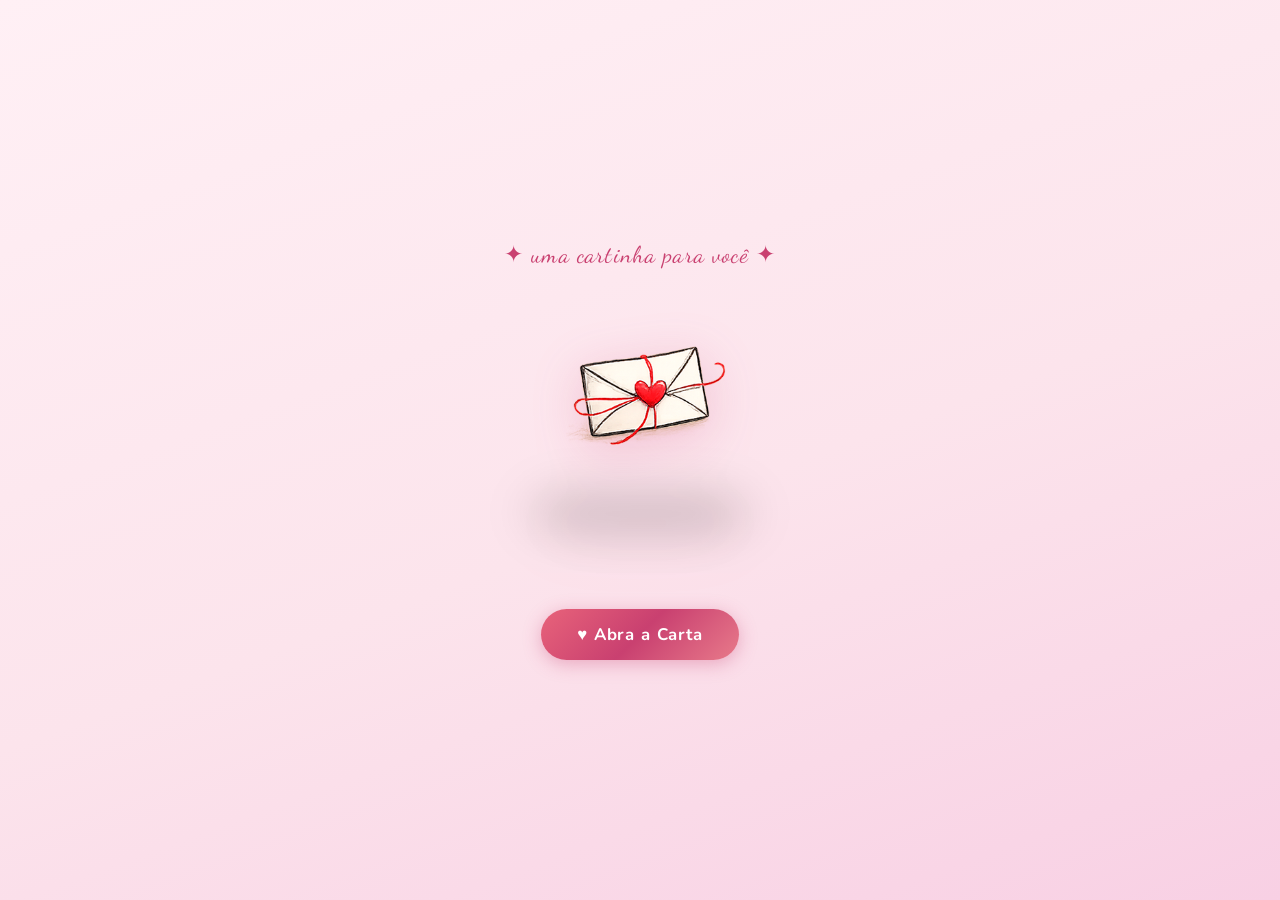
<file: index.html>
<!DOCTYPE html>
<html lang="pt-BR">
<head>
  <meta charset="UTF-8" />
  <meta name="viewport" content="width=device-width, initial-scale=1.0" />
  <title>For u ♥</title>
  <link rel="stylesheet" href="estilo.css" />
  <link rel="preconnect" href="https://fonts.googleapis.com">
  <link href="https://fonts.googleapis.com/css2?family=Dancing+Script:wght@600&family=Nunito:wght@400;600;700&family=Poppins:wght@400;600;700&display=swap" rel="stylesheet">
</head>
<body>

  <div class="coracoes-bg" id="coracesBg"></div>

  <div class="container">
    <p class="titulo-fofo">✦ uma cartinha para você ✦</p>

    <div class="envelope-img-area">
      <img
        src="envelope.png"
        alt="Envelope"
        class="envelope-img"
        onerror="this.closest('.envelope-img-area').style.display='none'"
      />
    </div>

    <button class="btn" id="btn" onclick="abrirCarta()">
      <span class="btn-shimmer"></span>
      <span class="btn-text">♥ Abra a Carta</span>
    </button>
  </div>

  <div class="carta-overlay" id="cartaOverlay" onclick="fecharCarta()">
    <div class="carta-conteudo" id="cartaConteudo" onclick="event.stopPropagation()">

      <div class="livro-nav">
        <button class="seta seta-esq" id="setaEsq" onclick="trocarPagina(-1)" disabled>&#10094;</button>

        <div class="livro" id="livro">
          <div class="palco">
            <div class="pagina-slot" id="paginaSlot">
              <img src="pagina1.png" alt="Página 1"
                class="pagina pagina-item"
                onerror="this.dataset.broken='1'; this.style.display='none'" />
              <img src="pagina2.png" alt="Página 2"
                class="pagina pagina-item"
                style="display:none"
                onerror="this.dataset.broken='1'; this.style.display='none'" />
              <img src="pagina3.png" alt="Página 3"
                class="pagina pagina-item"
                style="display:none"
                onerror="this.dataset.broken='1'; this.style.display='none'" />
              <div class="spotify-overlay" id="spotifyOverlay" style="display:none">
                <iframe
                  data-testid="embed-iframe"
                  style="border-radius:12px"
                  src="https://open.spotify.com/embed/track/68eBEUfmUZ3GKC4w1xkOWP?utm_source=generator&theme=0"
                  width="100%" height="100" frameBorder="0"
                  allowfullscreen=""
                  allow="autoplay; clipboard-write; encrypted-media; fullscreen; picture-in-picture"
                  loading="lazy">
                </iframe>
                <iframe
                  data-testid="embed-iframe"
                  style="border-radius:12px"
                  src="https://open.spotify.com/embed/track/5ITV0zqzjOYfFWpW0xBmRa?utm_source=generator"
                  width="100%" height="100" frameBorder="0"
                  allowfullscreen=""
                  allow="autoplay; clipboard-write; encrypted-media; fullscreen; picture-in-picture"
                  loading="lazy">
                </iframe>
                <iframe
                  data-testid="embed-iframe"
                  style="border-radius:12px"
                  src="https://open.spotify.com/embed/track/7yNf9YjeO5JXUE3JEBgnYc?utm_source=generator&theme=0"
                  width="100%" height="100" frameBorder="0"
                  allowfullscreen=""
                  allow="autoplay; clipboard-write; encrypted-media; fullscreen; picture-in-picture"
                  loading="lazy">
                </iframe>
                <iframe
                  data-testid="embed-iframe"
                  style="border-radius:12px"
                  src="https://open.spotify.com/embed/track/7KA4W4McWYRpgf0fWsJZWB?utm_source=generator&theme=0"
                  width="100%" height="100" frameBorder="0"
                  allowfullscreen=""
                  allow="autoplay; clipboard-write; encrypted-media; fullscreen; picture-in-picture"
                  loading="lazy">
                </iframe>
                <p class="texto-fim-pagina">Feliz dia dos "namorados" sz ♥</p>
              </div>
            </div>
          </div>
        </div>

        <button class="seta seta-dir" id="setaDir" onclick="trocarPagina(1)">&#10095;</button>
      </div>

      <div class="dots-nav" id="dotsNav">
        <span class="dot ativo" onclick="irParaPagina(0)"></span>
        <span class="dot"       onclick="irParaPagina(1)"></span>
        <span class="dot"       onclick="irParaPagina(2)"></span>
      </div>

      <button class="btn-fechar" onclick="fecharCarta()">✕</button>
    </div>
  </div>

  <script>
    /* ── Corações flutuantes no fundo ── */
    (function criarCoracoes() {
      const simbolos = ['♥', '♡', '✦', '✧', '✿', '˚', '·', '❀'];
      const bg = document.getElementById('coracesBg');
      for (let i = 0; i < 22; i++) {
        const c = document.createElement('span');
        c.className = 'coracao';
        c.textContent = simbolos[Math.floor(Math.random() * simbolos.length)];
        c.style.left              = (Math.random() * 100) + 'vw';
        c.style.fontSize          = (Math.random() * 16 + 7) + 'px';
        c.style.animationDuration = (Math.random() * 12 + 9) + 's';
        c.style.animationDelay    = (Math.random() * 14) + 's';
        c.style.opacity           = (Math.random() * 0.35 + 0.15).toFixed(2);
        bg.appendChild(c);
      }
    })();

    /* ── Explosão de partículas ── */
    function explosaoFaiscas() {
      const cores = ['#e8637a', '#f48fb1', '#ffffff', '#ffcdd2', '#f06292', '#fce4ec'];
      const cx = window.innerWidth  / 2;
      const cy = window.innerHeight / 2;
      for (let i = 0; i < 28; i++) {
        const f = document.createElement('div');
        f.className = 'faisca';
        const angulo = (i / 28) * 360 + Math.random() * 13;
        const dist   = Math.random() * 140 + 60;
        f.style.left       = cx + 'px';
        f.style.top        = cy + 'px';
        f.style.background = cores[Math.floor(Math.random() * cores.length)];
        f.style.width      = (Math.random() * 9 + 4) + 'px';
        f.style.height     = f.style.width;
        f.style.setProperty('--dx', (Math.cos(angulo * Math.PI / 180) * dist) + 'px');
        f.style.setProperty('--dy', (Math.sin(angulo * Math.PI / 180) * dist) + 'px');
        f.style.animationDuration = (Math.random() * 0.4 + 0.5) + 's';
        document.body.appendChild(f);
        setTimeout(() => f.remove(), 1000);
      }
    }

    /* ── Gerenciamento de páginas ── */
    let paginaAtual = 0;
    let animando    = false;
    const TOTAL     = 3;

    function atualizarPagina() {
      const items   = document.querySelectorAll('.pagina-item');
      const spotify = document.getElementById('spotifyOverlay');
      const dots    = document.querySelectorAll('.dot');
      const esq     = document.getElementById('setaEsq');
      const dir     = document.getElementById('setaDir');

      items.forEach((img, i) => {
        if (!img.dataset.broken) {
          img.style.display = (i === paginaAtual) ? 'block' : 'none';
        }
      });

      spotify.style.display = (paginaAtual === 2) ? 'block' : 'none';

      dots.forEach((d, i) => d.classList.toggle('ativo', i === paginaAtual));

      esq.disabled = (paginaAtual === 0);
      dir.disabled = (paginaAtual === TOTAL - 1);
    }

    function _animar(novaPagina, dir) {
      const slot       = document.getElementById('paginaSlot');
      const classSaida  = dir > 0 ? 'sair-esquerda' : 'sair-direita';
      const classEntrada = dir > 0 ? 'entrar-direita' : 'entrar-esquerda';

      animando = true;
      slot.classList.add(classSaida);

      slot.addEventListener('animationend', () => {
        slot.classList.remove(classSaida);
        paginaAtual = novaPagina;
        atualizarPagina();
        void slot.offsetWidth;
        slot.classList.add(classEntrada);

        slot.addEventListener('animationend', () => {
          slot.classList.remove(classEntrada);
          animando = false;
        }, { once: true });
      }, { once: true });
    }

    function trocarPagina(dir) {
      if (animando) return;
      const nova = paginaAtual + dir;
      if (nova < 0 || nova >= TOTAL) return;
      _animar(nova, dir);
    }

    function irParaPagina(idx) {
      if (animando || idx === paginaAtual) return;
      _animar(idx, idx > paginaAtual ? 1 : -1);
    }

    /* ── Abrir / fechar ── */
    function abrirCarta() {
      const overlay  = document.getElementById('cartaOverlay');
      const conteudo = document.getElementById('cartaConteudo');
      const livro    = document.getElementById('livro');

      paginaAtual = 0;
      animando    = false;
      atualizarPagina();

      overlay.classList.add('visivel');
      conteudo.classList.remove('animar');
      livro.classList.remove('flutuando');
      void conteudo.offsetWidth;
      conteudo.classList.add('animar');

      setTimeout(explosaoFaiscas, 200);

      conteudo.addEventListener('animationend', () => {
        livro.classList.add('flutuando');
      }, { once: true });
    }

    function fecharCarta() {
      const overlay  = document.getElementById('cartaOverlay');
      const conteudo = document.getElementById('cartaConteudo');
      const livro    = document.getElementById('livro');
      const slot     = document.getElementById('paginaSlot');

      if (conteudo.classList.contains('fechando')) return;

      livro.classList.remove('flutuando');
      slot.classList.remove('sair-esquerda', 'sair-direita', 'entrar-direita', 'entrar-esquerda');
      animando = false;

      conteudo.classList.remove('animar');
      conteudo.classList.add('fechando');

      conteudo.addEventListener('animationend', () => {
        conteudo.classList.remove('fechando');
        overlay.classList.remove('visivel');
      }, { once: true });
    }
  </script>

</body>
</html>
</file>
<file: estilo.css>
@import url('https://fonts.googleapis.com/css2?family=Lora:wght@400;600&display=swap');

*, *::before, *::after {
  box-sizing: border-box;
  margin: 0;
  padding: 0;
}

body {
  background: linear-gradient(160deg, #fff0f5 0%, #fce4ec 55%, #f8d0e4 100%);
  min-height: 100vh;
  display: flex;
  align-items: center;
  justify-content: center;
  font-family: 'Nunito', 'Lora', Georgia, serif;
  overflow-x: hidden;
}

/* ── Corações flutuantes ── */
.coracoes-bg {
  position: fixed;
  inset: 0;
  pointer-events: none;
  z-index: 0;
  overflow: hidden;
}

.coracao {
  position: absolute;
  bottom: -60px;
  color: #e8637a;
  pointer-events: none;
  user-select: none;
  animation: subirCoracao linear infinite;
}

@keyframes subirCoracao {
  0%   { transform: translateY(0)      rotate(0deg)   scale(1);   opacity: inherit; }
  15%  { opacity: inherit; }
  85%  { opacity: inherit; }
  100% { transform: translateY(-110vh) rotate(360deg) scale(0.6); opacity: 0; }
}

/* ── Container central ── */
.container {
  position: relative;
  z-index: 1;
  display: flex;
  flex-direction: column;
  align-items: center;
  gap: 36px;
}

/* ── Título fofo ── */
.titulo-fofo {
  font-family: 'Dancing Script', cursive;
  font-size: 1.45rem;
  color: #c94070;
  letter-spacing: 0.05em;
  text-align: center;
  animation: pulsarTitulo 3.5s ease-in-out infinite;
}

@keyframes pulsarTitulo {
  0%, 100% { opacity: 0.65; transform: scale(1);    }
  50%       { opacity: 1;    transform: scale(1.03); }
}

/* ── Envelope ── */
.envelope-img-area {
  display: flex;
  justify-content: center;
  align-items: center;
}

.envelope-img {
  max-width: 300px;
  width: 100%;
  height: auto;
  display: block;
  object-fit: contain;
  animation: flutuar 3.5s ease-in-out infinite;
  filter: drop-shadow(0 10px 24px rgba(201, 64, 112, 0.22));
  transition: filter 0.3s ease;
  cursor: pointer;
}

@keyframes flutuar {
  0%, 100% { transform: translateY(0px)   rotate(-0.6deg); }
  50%       { transform: translateY(-14px) rotate(0.6deg);  }
}

.envelope-img:hover {
  animation-play-state: paused;
  filter: drop-shadow(0 14px 32px rgba(201, 64, 112, 0.42));
  transform: scale(1.05) rotate(1.5deg) !important;
}

/* ── Botão principal ── */
.btn {
  position: relative;
  overflow: hidden;
  display: inline-flex;
  align-items: center;
  gap: 8px;
  padding: 14px 36px;
  background: linear-gradient(135deg, #e8637a 0%, #c94070 50%, #e87a8a 100%);
  color: #fff;
  border: none;
  border-radius: 50px;
  font-family: 'Nunito', Georgia, serif;
  font-size: 1.05rem;
  font-weight: 700;
  letter-spacing: 0.05em;
  cursor: pointer;
  box-shadow: 0 4px 18px rgba(201, 64, 112, 0.35);
  animation: pulsoBtn 2.5s ease-in-out infinite;
  transition: transform 0.15s, filter 0.2s;
}

@keyframes pulsoBtn {
  0%, 100% { box-shadow: 0 4px 18px rgba(201, 64, 112, 0.35); }
  50%       { box-shadow: 0 4px 32px rgba(201, 64, 112, 0.65), 0 0 0 7px rgba(201, 64, 112, 0.1); }
}

.btn-shimmer {
  position: absolute;
  top: 0;
  left: -80%;
  width: 55%;
  height: 100%;
  background: linear-gradient(90deg, transparent, rgba(255, 255, 255, 0.35), transparent);
  transform: skewX(-20deg);
  animation: shimmerBtn 3s ease-in-out infinite;
  border-radius: 50px;
}

@keyframes shimmerBtn {
  0%        { left: -80%; }
  40%, 100% { left: 140%; }
}

.btn:hover  { filter: brightness(1.1);  transform: translateY(-2px) scale(1.03); }
.btn:active { transform: translateY(0) scale(0.97); }

/* ── Overlay da carta ── */
.carta-overlay {
  position: fixed;
  inset: 0;
  background: radial-gradient(ellipse at 50% 40%, rgba(60, 5, 25, 0.48) 0%, rgba(8, 0, 4, 0.74) 100%);
  display: flex;
  align-items: center;
  justify-content: center;
  opacity: 0;
  pointer-events: none;
  transition: opacity 0.45s ease;
  z-index: 100;
  backdrop-filter: blur(0px);
  -webkit-backdrop-filter: blur(0px);
}

.carta-overlay.visivel {
  opacity: 1;
  pointer-events: all;
  backdrop-filter: blur(4px);
  -webkit-backdrop-filter: blur(4px);
  transition: opacity 0.45s ease, backdrop-filter 0.45s ease;
}

/* ── Conteúdo ── */
.carta-conteudo {
  position: relative;
  display: flex;
  flex-direction: column;
  align-items: center;
  gap: 18px;
  transform-origin: center 60%;
}

@keyframes abrirPagina {
  0% {
    transform: perspective(900px) rotateX(80deg) scale(0.65) translateY(40px);
    opacity: 0;
    filter: blur(8px);
  }
  45% {
    opacity: 1;
    filter: blur(0px);
  }
  70% {
    transform: perspective(900px) rotateX(-5deg) scale(1.04) translateY(-8px);
  }
  88% {
    transform: perspective(900px) rotateX(2deg) scale(0.98) translateY(3px);
  }
  100% {
    transform: perspective(900px) rotateX(0deg) scale(1) translateY(0);
    opacity: 1;
    filter: blur(0px);
  }
}

.carta-conteudo.animar {
  animation: abrirPagina 0.85s cubic-bezier(0.22, 1, 0.36, 1) forwards;
}

@keyframes fecharPagina {
  0% {
    transform: perspective(900px) rotateX(0deg) scale(1) translateY(0);
    opacity: 1;
    filter: blur(0px);
  }
  18% {
    transform: perspective(900px) rotateX(-4deg) scale(1.03) translateY(-6px);
    opacity: 1;
  }
  100% {
    transform: perspective(900px) rotateX(75deg) scale(0.5) translateY(60px);
    opacity: 0;
    filter: blur(7px);
  }
}

.carta-conteudo.fechando {
  animation: fecharPagina 0.55s cubic-bezier(0.4, 0, 1, 1) forwards;
}

/* ── Linha com setas + livro ── */
.livro-nav {
  display: flex;
  align-items: center;
  gap: 20px;
}

/* ── Livro ── */
.livro {
  border-radius: 8px;
  box-shadow:
    0 28px 70px rgba(0, 0, 0, 0.45),
    0 8px 24px rgba(0, 0, 0, 0.3),
    0 0 0 1px rgba(255, 255, 255, 0.06);
  position: relative;
  overflow: hidden;
}

@keyframes livroFlutua {
  0%, 100% { transform: translateY(0px);  }
  50%       { transform: translateY(-6px); }
}

.livro.flutuando {
  animation: livroFlutua 4.5s ease-in-out infinite;
}

/* ── Palco e slot ── */
.palco {
  line-height: 0;
  overflow: hidden;
}

.pagina-slot {
  position: relative;
  line-height: 0;
}

/* ── Animações de troca de card ── */
@keyframes sairEsquerda {
  from { transform: translateX(0)     scale(1);    opacity: 1; }
  to   { transform: translateX(-50px) scale(0.93); opacity: 0; }
}

@keyframes sairDireita {
  from { transform: translateX(0)    scale(1);    opacity: 1; }
  to   { transform: translateX(50px) scale(0.93); opacity: 0; }
}

@keyframes entrarDaDireita {
  from { transform: translateX(50px)  scale(0.93); opacity: 0; }
  to   { transform: translateX(0)     scale(1);    opacity: 1; }
}

@keyframes entrarDaEsquerda {
  from { transform: translateX(-50px) scale(0.93); opacity: 0; }
  to   { transform: translateX(0)     scale(1);    opacity: 1; }
}

.pagina-slot.sair-esquerda   { animation: sairEsquerda    0.28s cubic-bezier(0.4, 0, 1, 1)   forwards; }
.pagina-slot.sair-direita    { animation: sairDireita     0.28s cubic-bezier(0.4, 0, 1, 1)   forwards; }
.pagina-slot.entrar-direita  { animation: entrarDaDireita  0.32s cubic-bezier(0, 0, 0.2, 1) forwards; }
.pagina-slot.entrar-esquerda { animation: entrarDaEsquerda 0.32s cubic-bezier(0, 0, 0.2, 1) forwards; }

/* ── Páginas ── */
.pagina {
  max-width: min(52vw, 440px);
  max-height: 80vh;
  width: auto;
  height: auto;
  display: block;
  object-fit: contain;
}

/* ── Spotify ── */
.spotify-overlay {
  position: absolute;
  top: 14%;
  left: 8%;
  width: 84%;
  pointer-events: all;
  display: flex;
  flex-direction: column;
  gap: 12px;
}

/* ── Texto fim da página 3 ── */
.texto-fim-pagina {
  font-family: 'Poppins', sans-serif;
  font-size: 0.95rem;
  font-weight: 600;
  color: #c94070;
  text-align: center;
  margin-top: 6px;
  text-shadow: 0 1px 6px rgba(201, 64, 112, 0.25);
  animation: pulsarTitulo 3.5s ease-in-out infinite;
}

/* ── Setas de navegação ── */
.seta {
  width: 48px;
  height: 48px;
  border-radius: 50%;
  border: none;
  background: linear-gradient(135deg, #e8637a 0%, #c94070 50%, #e87a8a 100%);
  color: #fff;
  font-size: 1.1rem;
  cursor: pointer;
  display: flex;
  align-items: center;
  justify-content: center;
  flex-shrink: 0;
  box-shadow: 0 4px 14px rgba(201, 64, 112, 0.4);
  transition: transform 0.2s ease, filter 0.2s ease, opacity 0.25s ease, box-shadow 0.2s ease;
  user-select: none;
}

.seta:hover:not(:disabled) {
  transform: scale(1.15);
  filter: brightness(1.15);
  box-shadow: 0 6px 22px rgba(201, 64, 112, 0.6);
}

.seta:active:not(:disabled) {
  transform: scale(0.95);
}

.seta:disabled {
  opacity: 0.25;
  cursor: default;
  pointer-events: none;
}

/* ── Indicadores de página ── */
.dots-nav {
  display: flex;
  gap: 10px;
  justify-content: center;
}

.dot {
  width: 9px;
  height: 9px;
  border-radius: 50%;
  background: rgba(255, 255, 255, 0.3);
  border: 1.5px solid rgba(255, 255, 255, 0.55);
  cursor: pointer;
  transition: background 0.3s ease, transform 0.3s ease, box-shadow 0.3s ease;
}

.dot.ativo {
  background: #fff;
  transform: scale(1.4);
  box-shadow: 0 0 8px rgba(255, 255, 255, 0.65);
}

.dot:hover:not(.ativo) {
  background: rgba(255, 255, 255, 0.6);
  transform: scale(1.18);
}

/* ── Botão fechar ── */
.btn-fechar {
  position: absolute;
  top: -16px;
  right: -16px;
  width: 36px;
  height: 36px;
  border-radius: 50%;
  border: none;
  background: linear-gradient(135deg, #e8637a 0%, #c94070 50%, #e87a8a 100%);
  color: #fff;
  font-size: 1rem;
  cursor: pointer;
  display: flex;
  align-items: center;
  justify-content: center;
  box-shadow: 0 2px 10px rgba(201, 64, 112, 0.45);
  transition: filter 0.2s, transform 0.25s, box-shadow 0.2s;
}

.btn-fechar:hover {
  filter: brightness(1.15);
  transform: scale(1.12) rotate(90deg);
  box-shadow: 0 4px 16px rgba(201, 64, 112, 0.55);
}

/* ── Partículas ── */
.faisca {
  position: fixed;
  border-radius: 50%;
  pointer-events: none;
  z-index: 999;
  transform-origin: center;
  animation: faiscar linear forwards;
}

@keyframes faiscar {
  0%   { transform: translate(0, 0) scale(1.3); opacity: 1; }
  100% { transform: translate(var(--dx), var(--dy)) scale(0); opacity: 0; }
}
</file>
